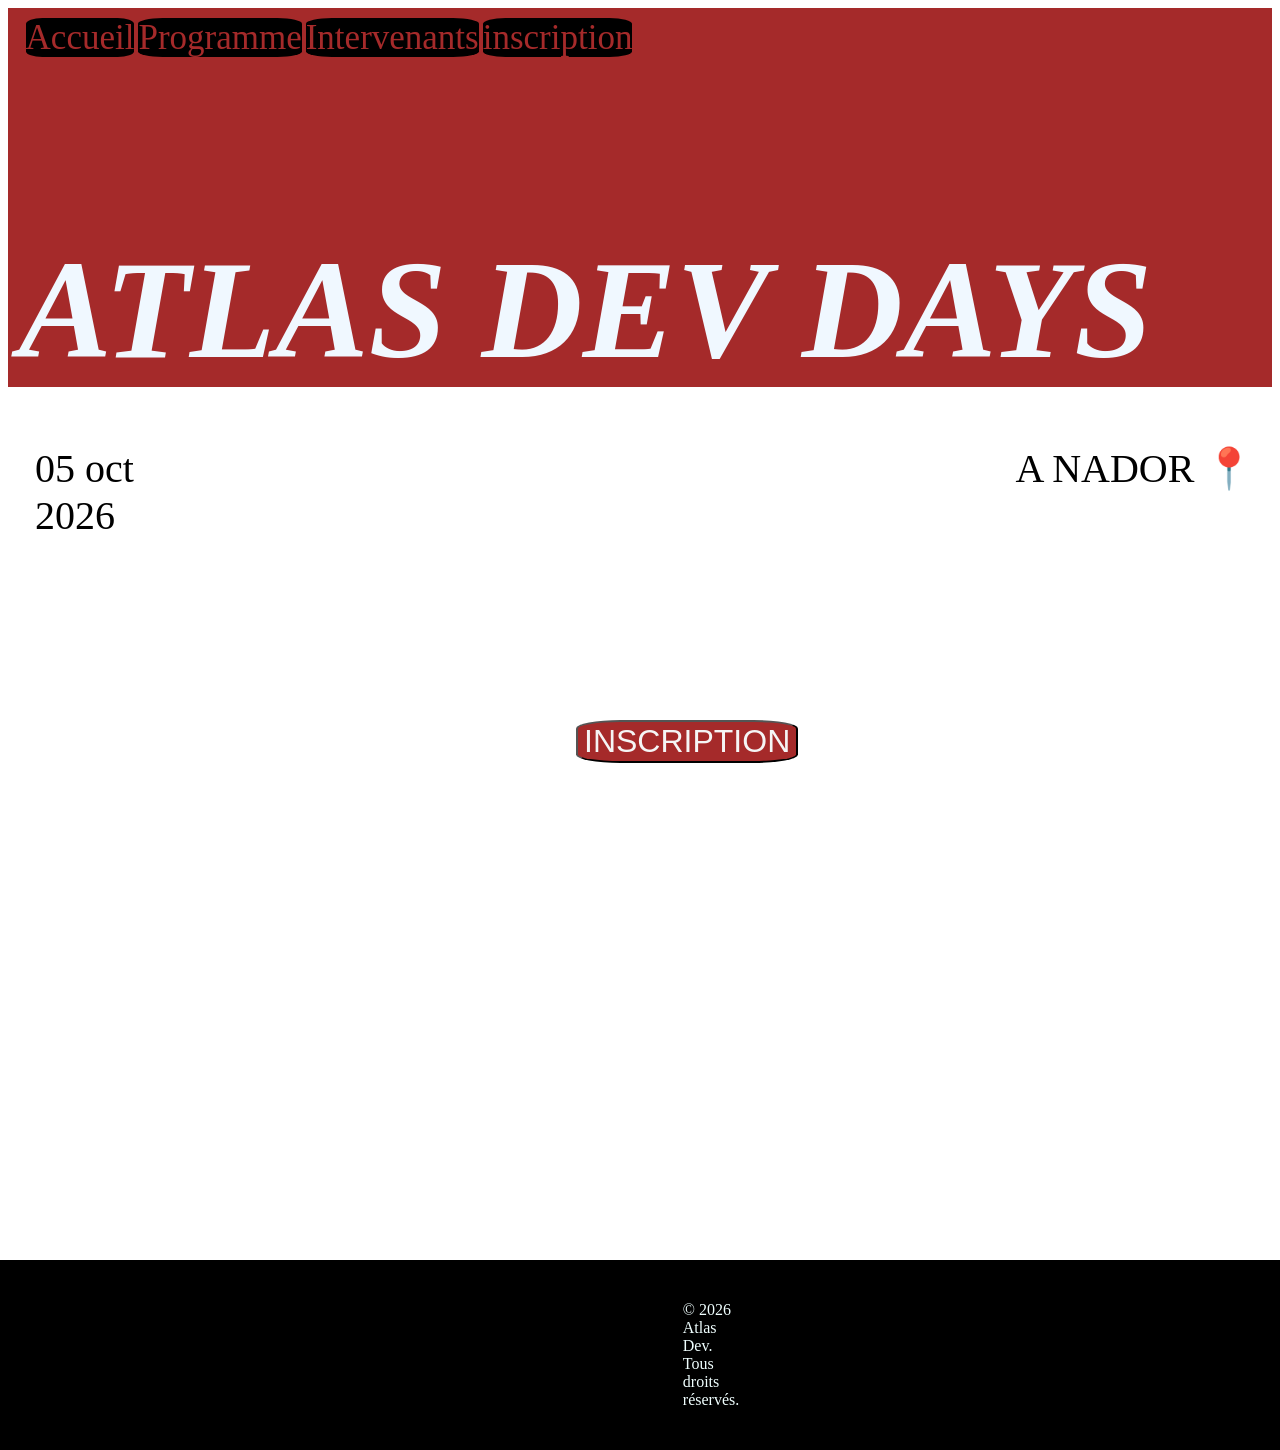
<file: index.html>
<!DOCTYPE html>
<html lang="en">
<head>
    <meta charset="UTF-8">
    <meta name="viewport" content="width=device-width, initial-scale=1.0">
    <title>Accueil</title>
    <link rel="stylesheet" href="style.css">
</head>
<body>
<div class="login">
    <div class="link">
        <a  href="index.html">Accueil</a>
        <a  href="Programme.html">Programme</a>
        <a  href="Intervenants.html">Intervenants</a>
        <a  href="inscription.html">inscription</a>    
        
    </div>
    <div class="Atlas">
    <h1>ATLAS DEV DAYS</h1>    
    </div>
    <div class=" location">
       <p>A NADOR 📍</p>
    </div>
    <div class="tarikh">
        <p>05 oct 2026</p>
    </div>
</div>
    <div class="button">
    <button>INSCRIPTION</button>
    </div>
<div class="footer">
    <footer><p>&copy; 2026 Atlas Dev. Tous droits réservés.</p></footer>
</div>
</body>
</html>
</file>
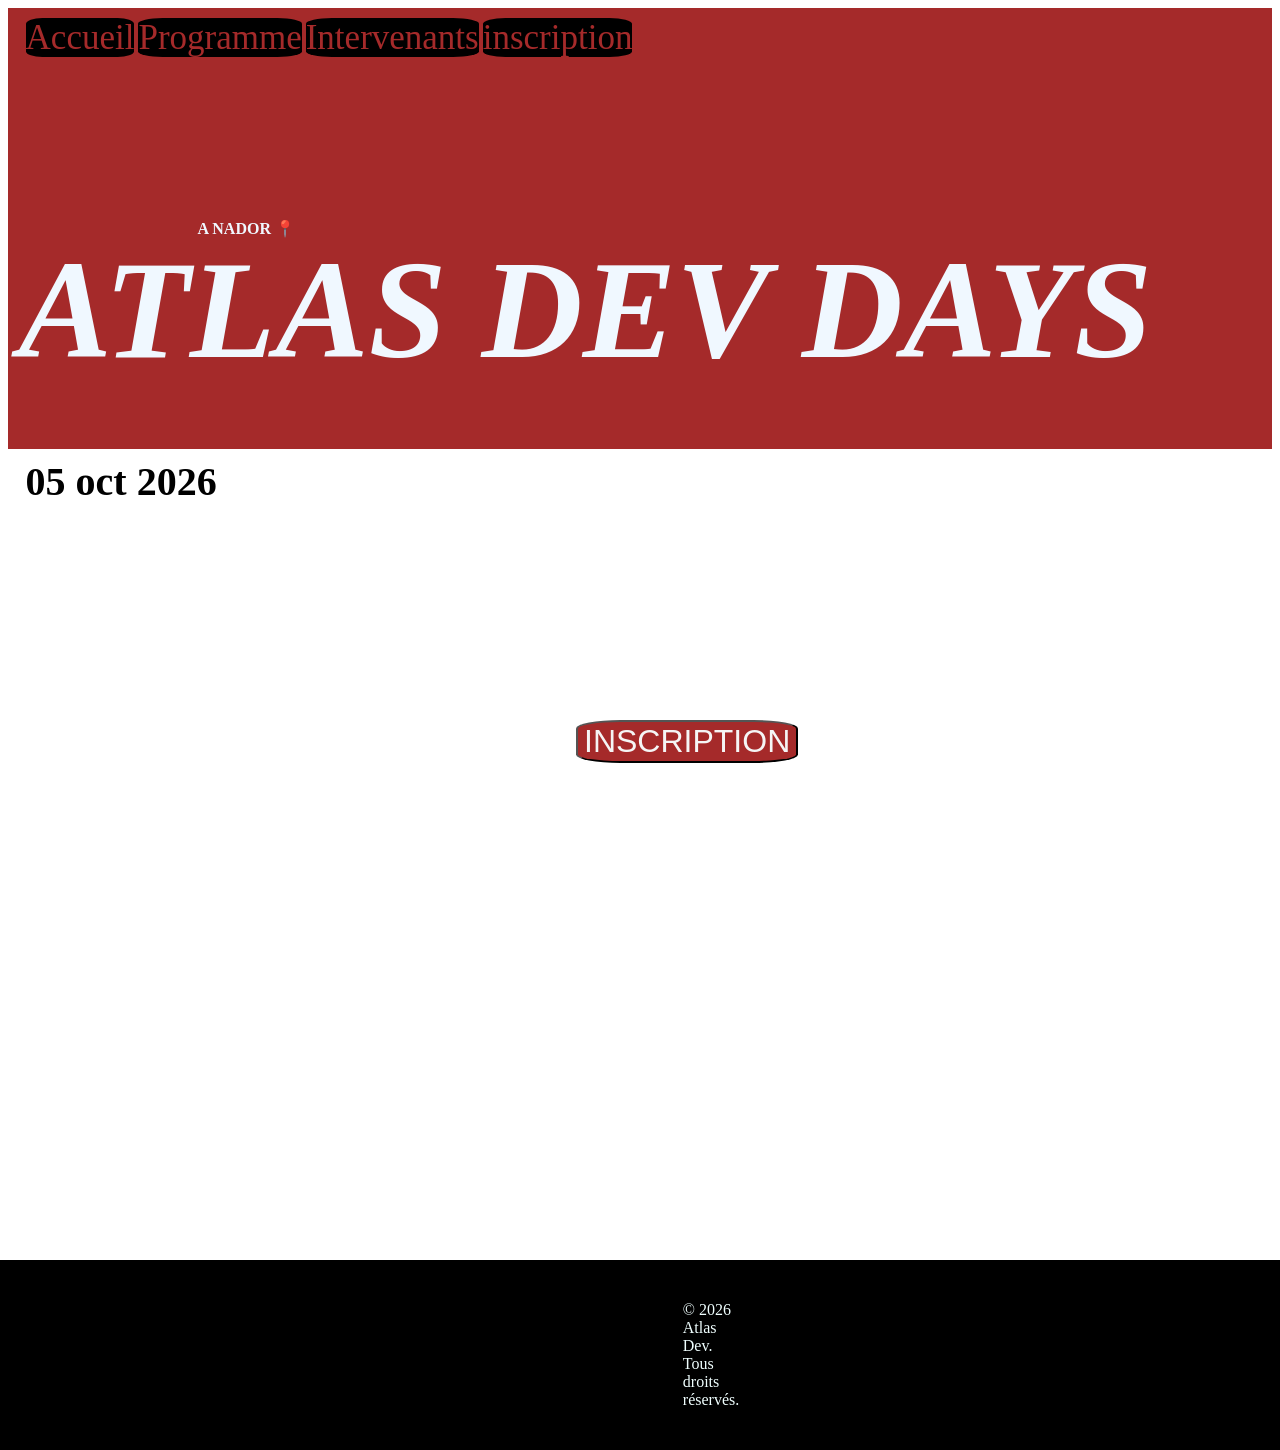
<file: Accueil.html>
<!DOCTYPE html>
<html lang="en">
<head>
    <meta charset="UTF-8">
    <meta name="viewport" content="width=device-width, initial-scale=1.0">
    <title>Accueil</title>
    <link rel="stylesheet" href="style.css">
</head>
<body>
<div class="login">
    <div class="link">
        <a  href="http://127.0.0.1:5500/atlas-dev-days/Accueil.html">Accueil</a>
        <a  href="http://127.0.0.1:5500/atlas-dev-days/Programme.html">Programme</a>
        <a  href="http://127.0.0.1:5500/atlas-dev-days/Intervenants.html">Intervenants</a>
        <a  href="http://127.0.0.1:5500/atlas-dev-days/Inscription.html">inscription</a>   
        
    </div>
    <div class="Atlas">
    <h1>ATLAS DEV DAYS</h1>    
    </div>
    <div class=" location">
       <h4>A NADOR 📍</h4>
    </div>
    <div class="tarikh">
        <h4>05 oct 2026</h4>
    </div>
</div>
    <div class="button">
        <a href="http://127.0.0.1:5501/Inscription.html"><button>INSCRIPTION</button></a>
    </div>
<div class="footer">
    <footer><p>&copy; 2026 Atlas Dev. Tous droits réservés.</p></footer>
</div>
</body>
</html>
</file>
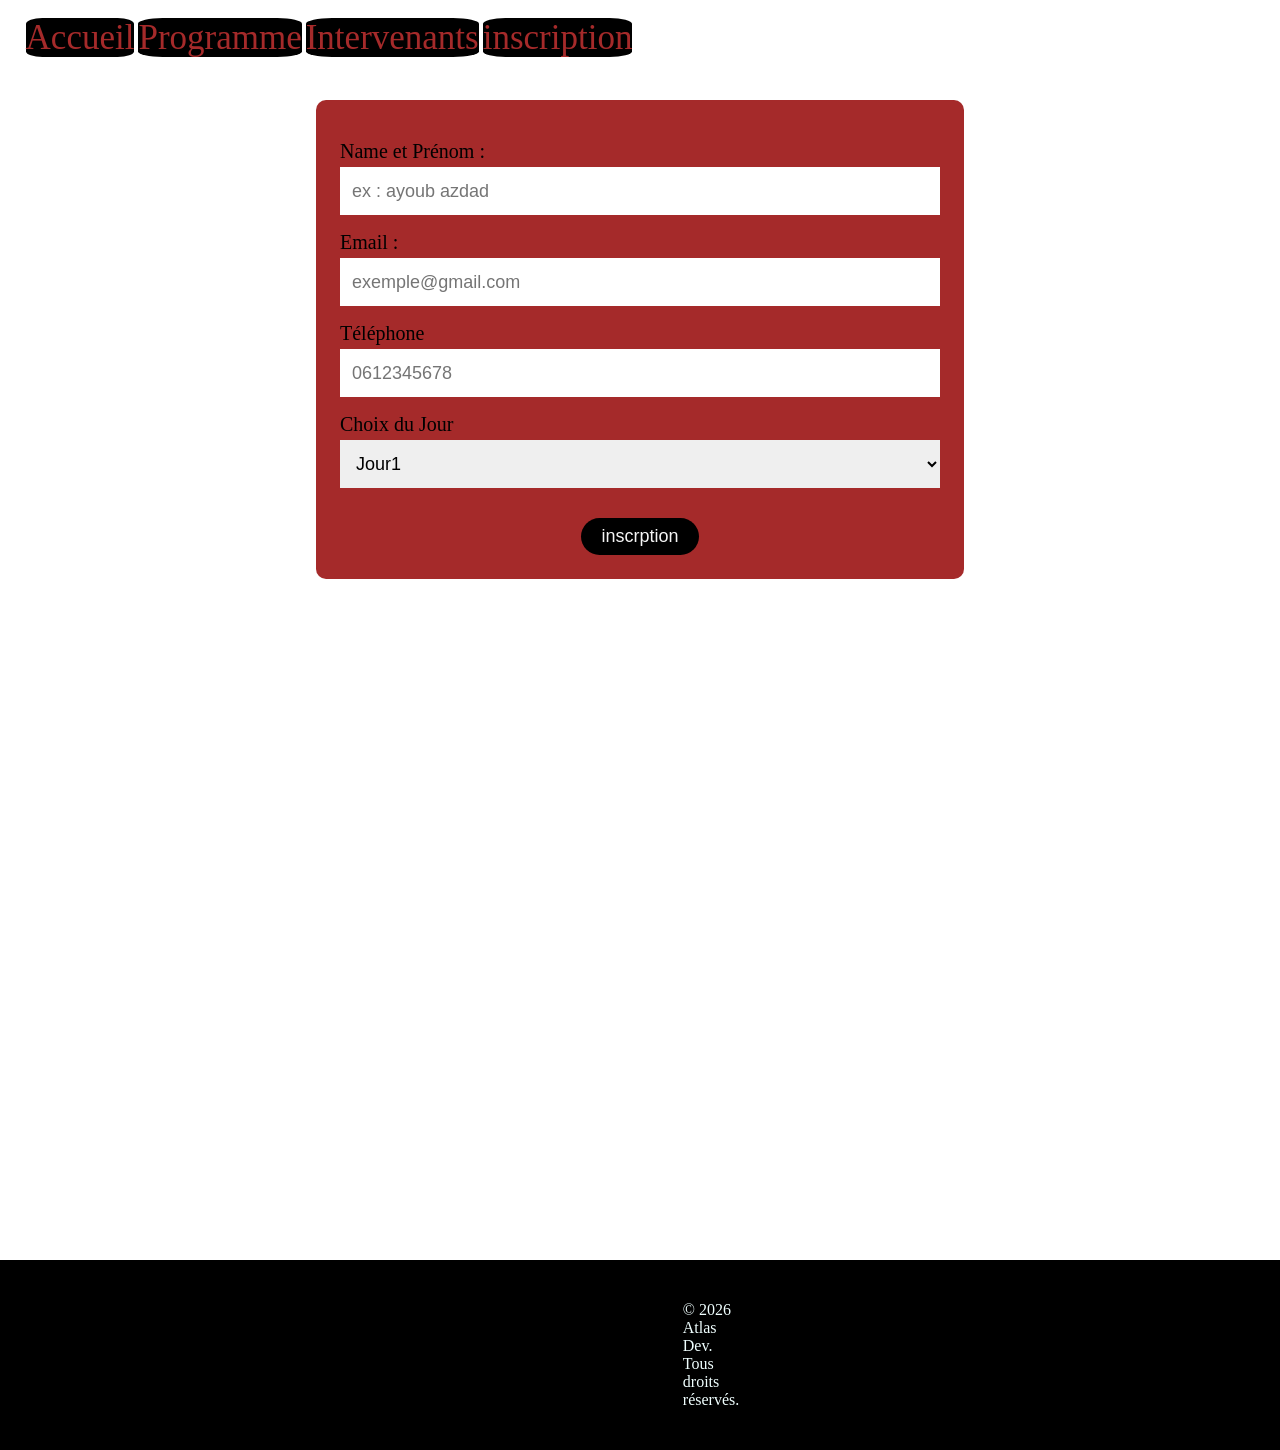
<file: Inscription.html>
<!doctype html>
<html lang="en">
  <head>
    <meta charset="UTF-8" />
    <meta name="viewport" content="width=device-width, initial-scale=1.0" />
    <title>Inscrption</title>
    <link rel="stylesheet" href="style.css">
  </head>
  <body>
    <div class="link">
        <a  href="index.html">Accueil</a>
        <a  href="Programme.html">Programme</a>
        <a  href="Intervenants.html">Intervenants</a>
        <a  href="inscription.html">inscription</a>    
    </div>
    <form action="#" method="get">
    <div class="login2">
    <label for="username">Name et Prénom :</label>
    <input type="text" id="username" placeholder="ex : ayoub azdad"/>
    <label for="user-email">Email :</label>
    <input type="email" id="user-email" placeholder="exemple@gmail.com"/>
    <label for="phone">Téléphone</label>
    <input type="tel" id="phone" placeholder="0612345678"/>
    <label for="Jour">Choix du Jour</label>
    <select  id="Jour" >
    <option value="1">Jour1</option>
    <option value="2">Jour2</option>
  </select>
  
  <div class="btn">
  <button>inscrption</button>
</div>
</div>
    <footer>
      <p>&copy; 2026 Atlas Dev. Tous droits réservés.</p>
    </footer>
  </form>
  </body>

</html>
</file>
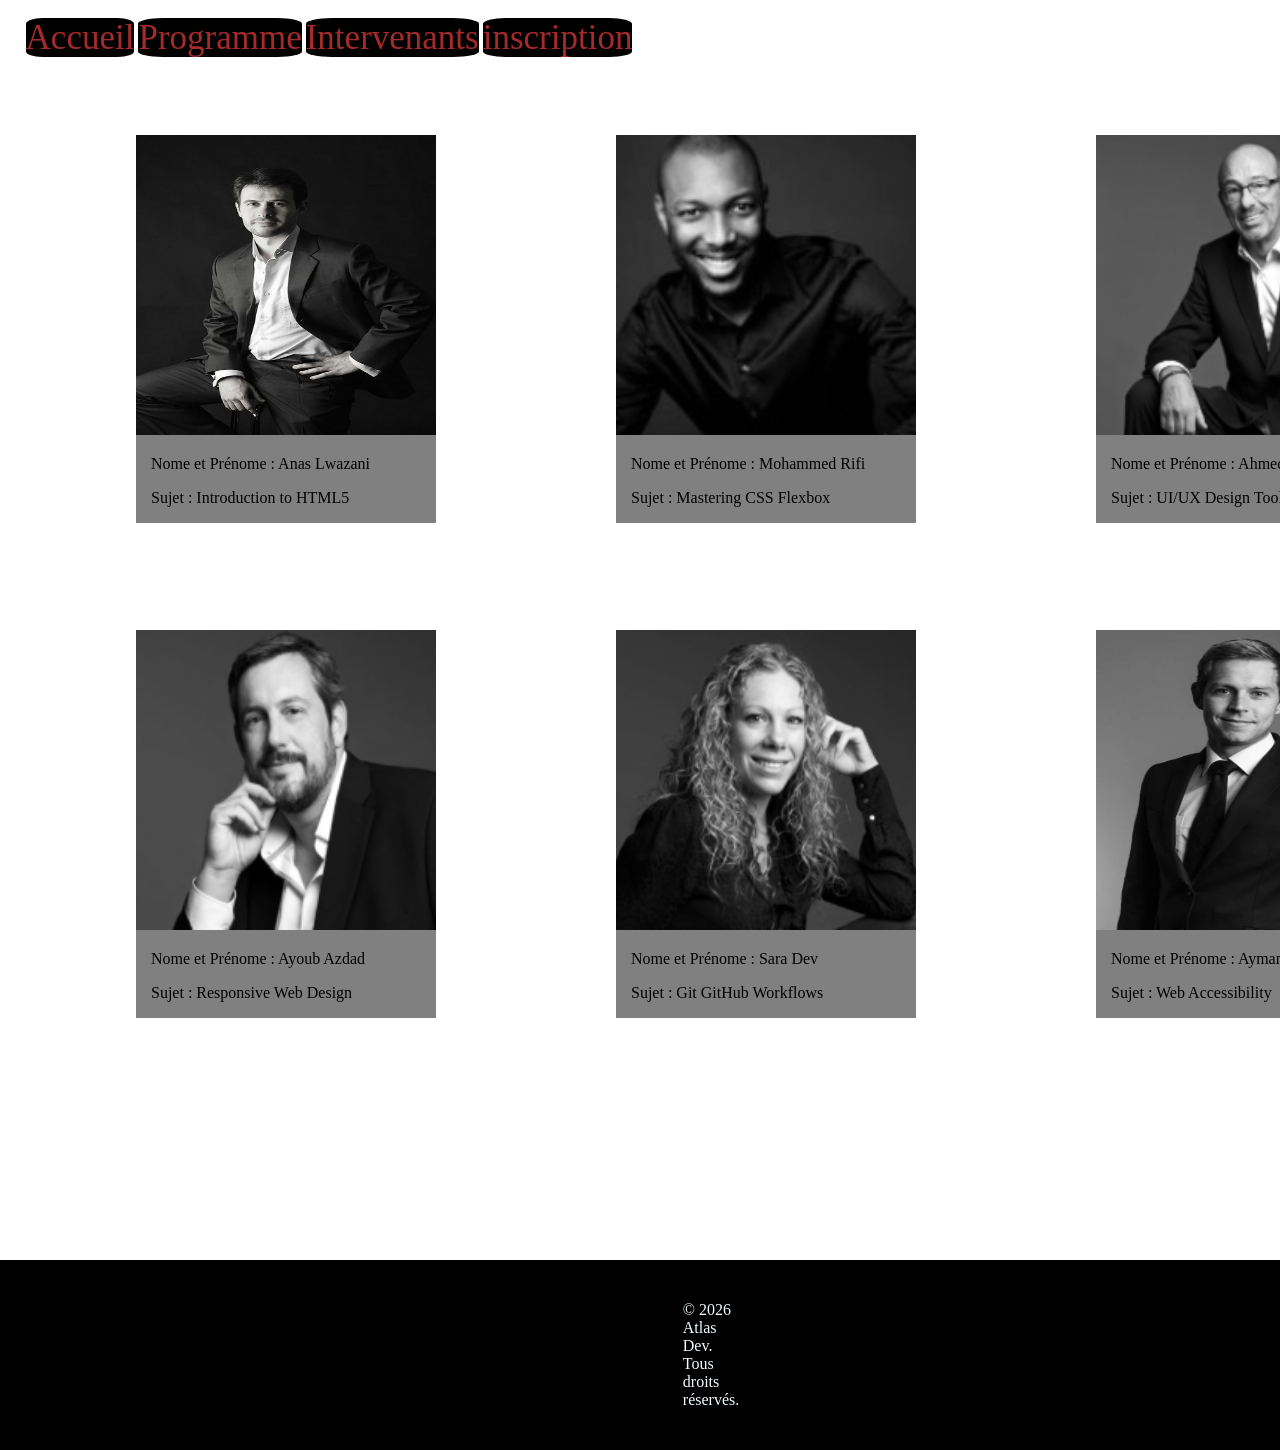
<file: Intervenants.html>
<!doctype html>
<html lang="en">
  <head>
    <meta charset="UTF-8" />
    <meta name="viewport" content="width=device-width, initial-scale=1.0" />
    <title>Intervenants</title>
    <link rel="stylesheet" href="style.css">  
  </head>
  <body>
    <div class="link">
        <a  href="index.html">Accueil</a>
        <a  href="Programme.html">Programme</a>
        <a  href="Intervenants.html">Intervenants</a>
        <a  href="inscription.html">inscription</a>         
    </div>
    <div class="p">
<div class="card">
    <div class="card1">
    <img src="photo/persson1.jpg" height="300" width="300" alt="anas " />
    <p> Nome et Prénome : Anas Lwazani</p>
    <p>Sujet : Introduction to HTML5</p>
  </div>
  <div class="card2">
    <img src="photo/persson3.png" height="300" width="300" alt="mohammed" />
  <p>Nome et Prénome : Mohammed Rifi</p>
  <p>Sujet : Mastering CSS Flexbox</p>
  </div>
  <div class="card3">
    <img src="photo/persson2.png" height="300" width="300" alt="ahmed"/>
    <p>Nome et Prénome : Ahmed Lfasi</p>
    <p>Sujet : UI/UX Design Tools</p>
  </div>

</div>
<div class="cards2">
  <div class="card4">
    <img src="photo/persson6.png" height="300" width="300" alt="ayoub"/>
    <p>Nome et Prénome : Ayoub Azdad</p>
    <p>Sujet : Responsive Web Design</p>
  </div>
  <div class="card5">
    <img src="photo/persson4.png" height="300" width="300" alt="sara"/>
    <p>Nome et Prénome : Sara Dev</p>
    <p>Sujet : Git GitHub Workflows</p>
  </div>
  <div class="card6">
    <img src="photo/persson5.png" height="300" width="300" alt="ayman"/>
    <p>Nome et Prénome : Ayman Bn Youssfe</p>
    <p>Sujet : Web Accessibility</p>
  </div>
</div>
</div>
    <footer>
      <p>&copy; 2026 Atlas Dev. Tous droits réservés.</p>
    </footer>
  </body>
</html>
</file>
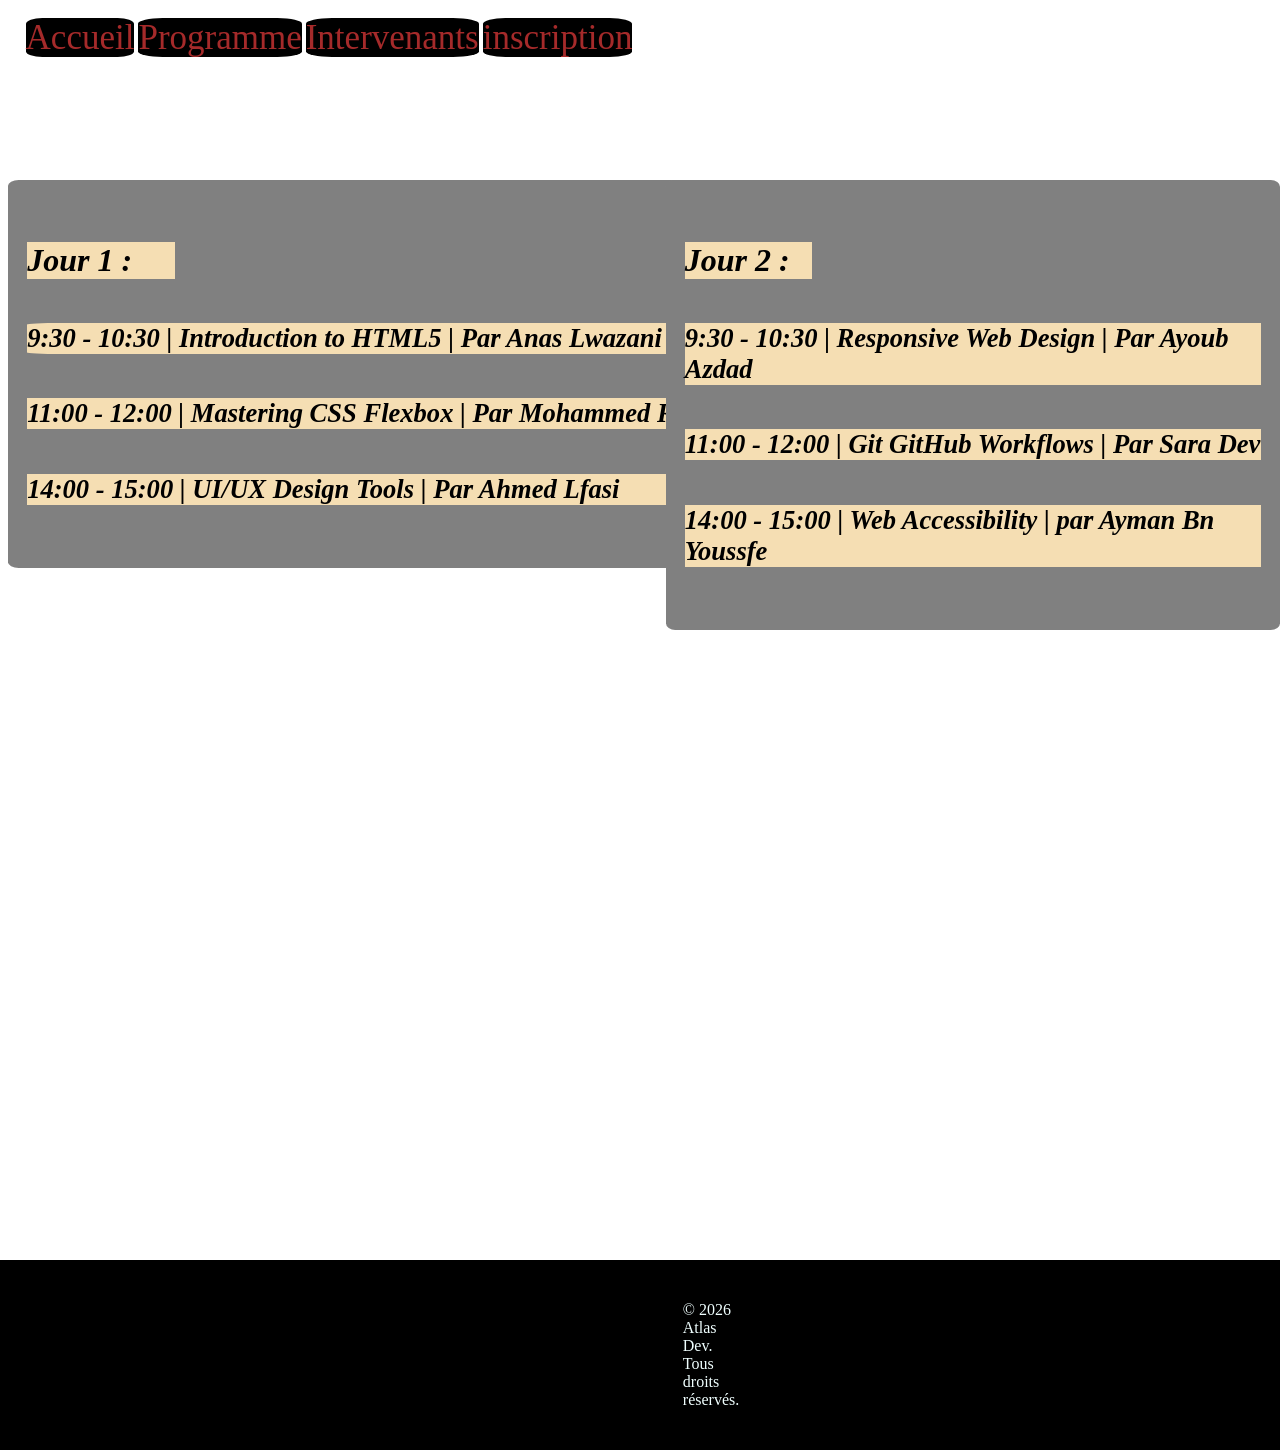
<file: Programme.html>
<!doctype html>
<html lang="en">
  <head>
    <meta charset="UTF-8" />
    <meta name="viewport" content="width=device-width, initial-scale=1.0" />
    <title>Programme</title>
    <link rel="stylesheet" href="style.css" />
  </head>
  <body>
      <div class="link">
        <a  href="index.html">Accueil</a>
        <a  href="Programme.html">Programme</a>
        <a  href="Intervenants.html">Intervenants</a>
        <a  href="inscription.html">inscription</a>    
        </div>
    <div class="form">
      <h4 class="jour1">Jour 1 :</h4>
      <h5 class="day1">9:30 - 10:30 | Introduction to HTML5 | Par Anas Lwazani</h5>
      <h5 class="day2">11:00 - 12:00 | Mastering CSS Flexbox | Par Mohammed Rifi</h5>
      <h5 class="day3">14:00 - 15:00 | UI/UX Design Tools | Par Ahmed Lfasi</h5>
    </div>
    <div class="jour2">
      <h4 class="jour1">Jour 2 :</h4>
      <h5 class="day4">9:30 - 10:30 | Responsive Web Design | Par Ayoub Azdad</h5>
      <h5 class="day5">11:00 - 12:00 | Git GitHub Workflows | Par Sara Dev</h5>
      <h5 class="day6">14:00 - 15:00 | Web Accessibility | par Ayman Bn Youssfe</h5>
 </div>
    <footer>
      <p>&copy; 2026 Atlas Dev. Tous droits réservés.</p>
    </footer>
  </body>
</html>
</file>
<file: style.css>
.login{
background-color: brown;
padding: 15%;
color: aliceblue;
    
}
.link a{
  font-size: 35px;
  color:brown;
  text-decoration: none;
  background-color:black ;
  border-radius: 15%;
}
.link {
    padding: 0%;
    position :absolute;
    top: 2%;
    left: 2%;
  }
.link a:hover{
  background-color:white;
}
.Atlas{
  position:absolute;
  top: 15%;
  right:10% ;
  font-size: larger;
  font-size: 70px;
  padding: 0%;
  margin:0px;
  font-style:oblique;
}
.tarikh{
  color: black;
  font-size:larger;
  position: absolute;
  top: 45%;
  left: 2%;
  font-size: 40px;
}
.location p{
  color: black;
  font-size: larger;
  position: absolute;
  top: 45%;
  right: 2%;
  font-size: 40px;
}
.button button{
  position: absolute;
  top: 80%;
  left: 45%;
  font-size: 200%;
  border-radius: 20%;
  color: whitesmoke;
  background-color: brown;
}
.button :hover{
  background-color: black;
}
footer{
  color: azure;
  background-color: black;
padding: 25px 680px;
  position: absolute;
  top: 140%;
  left: 0%;
}
.day1{
  background-color: wheat;
  border-radius: 5%;
}
.day2{
  background-color: wheat;
}
.day3{
   background-color: wheat;
}
.day4{
   background-color: wheat;
}
.day5{
   background-color: wheat
}
.day6{
   background-color: wheat
}
.jour2{
  position: absolute;
font-style: italic;
background-color:gray;
padding: 1.5%;
top: 20%;
font-size: 200%;
left: 52%;
border-radius: 1.5%;
}
.form {
  position: absolute;
font-style: italic;
background-color:gray;
padding: 1.5%;
top: 20%;
font-size: 200%;
border-radius: 1.5%;
}
.jour1{
  background-color: wheat;
  width: 22%;
}
.card .card1{
  background-color: grey;
}
.card .card2{
  background-color: gray;
  
}
.card .card3{
  background-color: gray;
}
.cards2 .card4{
  background-color: gray;
}
.cards2 .card5{
  background-color: gray;
}
.cards2 .card6{
  background-color: gray;
}
.card{
  display:inline-flex;
  gap: 20%;
  position: absolute;
  top: 15%;
  margin-left: 10%;

}
.cards2 {
  display: inline-flex;
  gap: 20%;
  position: absolute;
  top: 70%;
  margin-left: 10%;
}
.p .crads2 , p{
  margin-left: 5%;
}
.p .crad , p{
  margin-left: 5%;
}
.login2{
  max-width: 600px;
  margin:100px auto;
  padding: 24px;
  background-color: brown;
  color: black;
  border-radius: 10px;
}
.login2 label {
  display: block;
  font-size: 20px;
  margin-top: 16px;
  margin-bottom: 4px;
}
.login2 input,
.login2 select {
  width: 100%;
  height: 48px;
  padding: 0 12px;
  font-size: 18px;
  border: none;
  box-sizing: border-box;
}
.login2 input:focus,
.login2 select:focus {
  outline: 2px solid #1e88e5;
}
.btn {
  text-align: center;
  margin-top: 30px;
}
.btn button {
  padding: 8px 20px;
  font-size: 18px;
  color: whitesmoke;
  background-color: black;
  border: none;
  border-radius: 20px;
  cursor: pointer;
}
.btn button:hover {
  background-color: #333;
}
</file>
